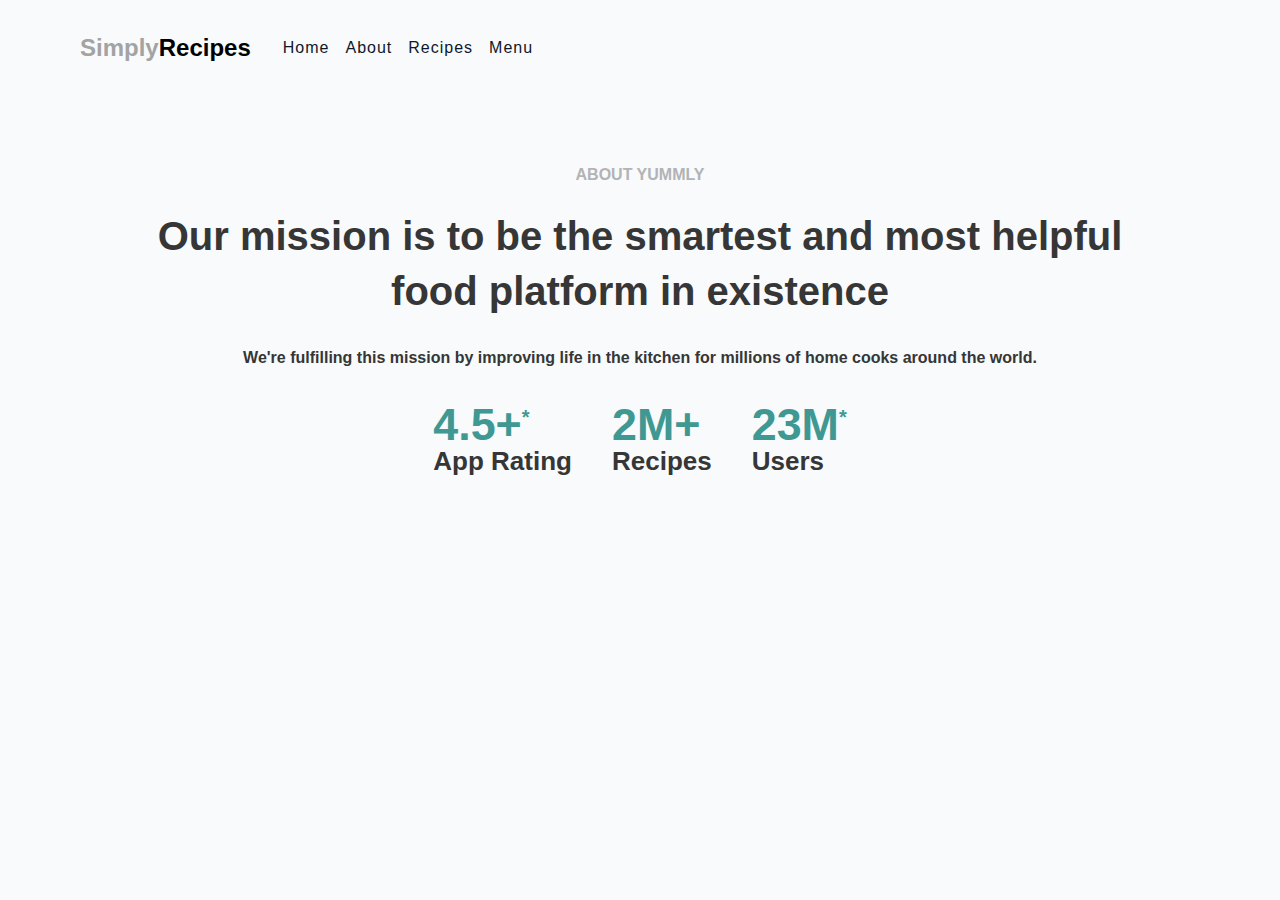
<file: about.html>
<!DOCTYPE html>
<html lang="en">
  <head>
    <meta charset="UTF-8" />
    <meta http-equiv="X-UA-Compatible" content="IE=edge" />
    <meta name="viewport" content="width=device-width, initial-scale=1.0" />
    <title>About || Simply Recipe</title>
    <!-- favicon -->
    <link rel="shortcut icon" href="./assets/favicon.ico" type="image/x-icon" />
    <!-- normalize -->
    <link rel="stylesheet" href="./css/about.css" />
    <!-- font-awesome -->
    <link
      rel="stylesheet"
      href="https://cdnjs.cloudflare.com/ajax/libs/font-awesome/5.14.0/css/all.min.css"
    />
    <!-- main css -->
    <link rel="stylesheet" href="./css/main.css" />
  </head>
  <body>
    <nav class="navbar">
      <div class="nav-center">
        <div class="nav-header">
          <!-- <a class="nav-logo" href="index.html"><img src="./assets/logo.svg" alt="Logo"></a> -->
          <a class="nav-logo" href="index.html"><h2><span>Simply</span>Recipes</h2></a>
          <button type="button" class="btn nav-btn">
            <i class="fas fa-align-justify"></i>
          </button>
        </div>
        <div class="nav-links">
          <a href="index.html" class="nav-link">home</a>
          <a href="about.html" class="nav-link">about</a>
          <a href="recipes.html" class="nav-link">recipes</a>
          <a href="menu.html" class="nav-link">menu</a>
          <!-- <div class="nav-link contact-link">
            <a href="contact.html" class="btn">contact</a>
          </div> -->
        </div>
      </div>
    </nav>
    <div class="container">
      <div class="stats">
        <h4 class="about-heading">about yummly</h4>
        <h1>Our mission is to be the smartest and most helpful food platform in existence</h1>
        <p>We're fulfilling this mission by improving life in the kitchen for millions of home cooks around the world.</p>
        <div class="stats-details">
          <div class="detail">
            <h2>4.5+<sup>*</sup></h2>
            <h4>App Rating</h4>
          </div>
          <div class="detail">
            <h2>2M+<sup></sup><h2>
            <h4>Recipes</h4>
          </div>
          <div class="detail">
            <h2>23M<sup>*</sup></h2>
            <h4>Users</h4>
          </div>
        </div>
      </div>
    </div>
    <script src="./js/app.js"></script>
  </body>
</html>
</file>
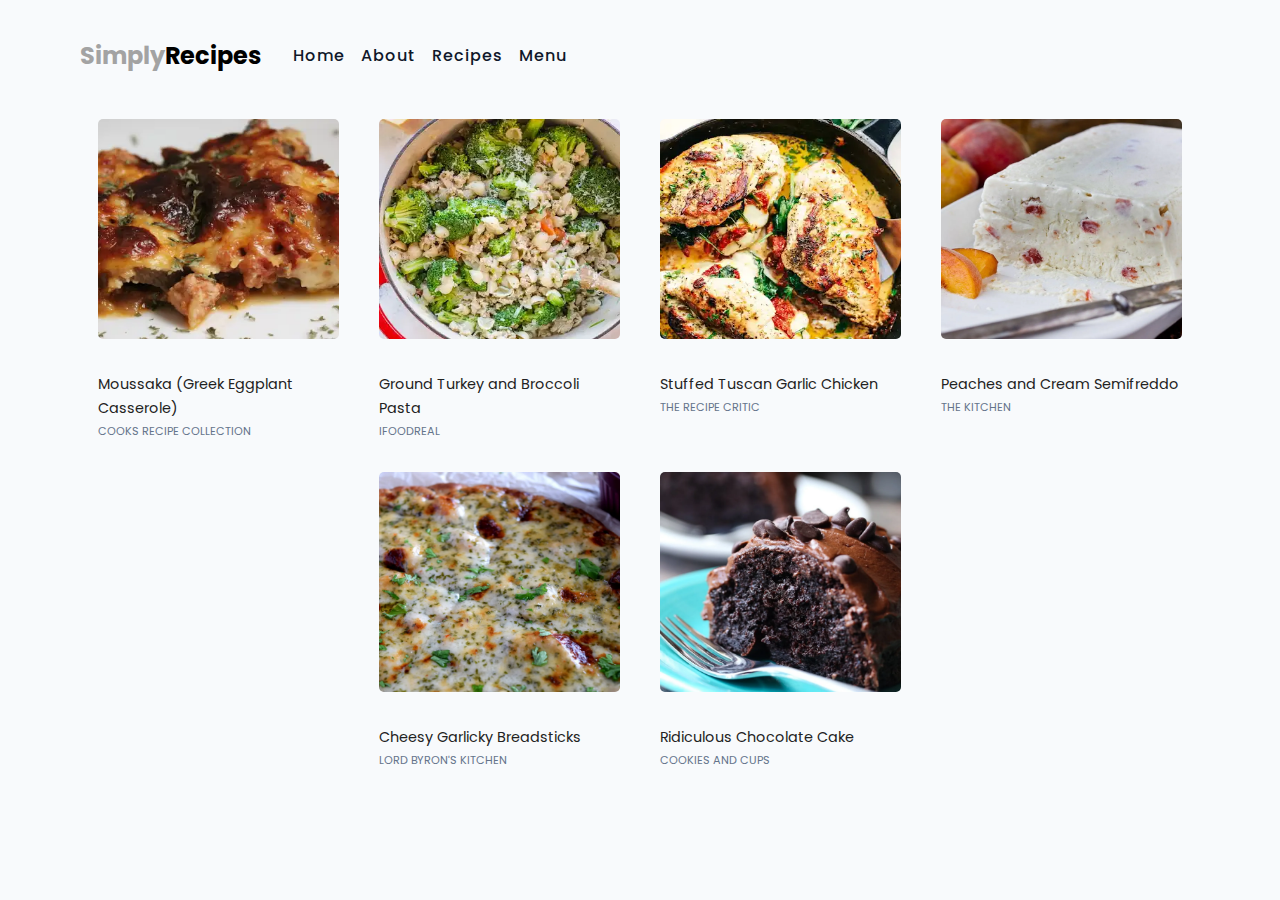
<file: recipes.html>
<!DOCTYPE html>
<html lang="en">
  <head>
    <meta charset="UTF-8" />
    <meta http-equiv="X-UA-Compatible" content="IE=edge" />
    <meta name="viewport" content="width=device-width, initial-scale=1.0" />
    <title>Recipes</title>
    <!-- favicon -->
    <link rel="shortcut icon" href="./assets/favicon.ico" type="image/x-icon" />
    <!-- normalize -->
    <link rel="stylesheet" href="./css/recipes.css">
    <!-- font-awesome -->
    <link
      rel="stylesheet"
      href="https://cdnjs.cloudflare.com/ajax/libs/font-awesome/5.14.0/css/all.min.css"
    />
    <!-- main css -->
    <link rel="stylesheet" href="./css/main.css" />
  </head>
  <body>
    <nav class="navbar">
      <div class="nav-center">
        <div class="nav-header">
          <!-- <a class="nav-logo" href="index.html"><img src="./assets/logo.svg" alt="Logo"></a> -->
          <a class="nav-logo" href="index.html"><h2><span>Simply</span>Recipes</h2></a>
          <button type="button" class="btn nav-btn">
            <i class="fas fa-align-justify"></i>
          </button>
        </div>
        <div class="nav-links">
          <a href="index.html" class="nav-link">home</a>
          <a href="about.html" class="nav-link">about</a>
          <a href="recipes.html" class="nav-link">recipes</a>
          <a href="menu.html" class="nav-link">menu</a>
          <!-- <div class="nav-link contact-link">
            <a href="contact.html" class="btn">contact</a>
          </div> -->
        </div>
      </div>
    </nav>
    <div class="recipe-container">
      <div class="recipe">
        <a href="recipe1.html">
          <img src="./assets/recipes/Recipe10/recipe10.webp" alt="Recipes">
          <div class="recipe-body">
            <h5>Moussaka (Greek Eggplant Casserole)</h5>
            <p>cooks recipe collection</p>
          </div>
        </a>
      </div>
      <div class="recipe">
        <a href="recipe2.html">
          <img src="./assets/recipes/Recipe11/recipe11.webp" alt="Recipes">
          <div class="recipe-body">
            <h5>Ground Turkey and Broccoli Pasta</h5>
            <p>ifoodreal</p>
          </div>
        </a>
      </div>
      <div class="recipe">
        <a href="recipe3.html">
          <img src="./assets/recipes/Recipe12/recipe12.webp" alt="Recipes">
          <div class="recipe-body">
            <h5>Stuffed Tuscan Garlic Chicken</h5>
            <p>the recipe critic</p>
          </div>
        </a>
      </div>
      <div class="recipe">
        <a href="recipe4.html">
          <img src="./assets/recipes/Recipe13/recipe13.webp" alt="Recipes">
          <div class="recipe-body">
            <h5>Peaches and Cream Semifreddo</h5>
            <p>the kitchen</p>
          </div>
        </a>
      </div>
      <div class="recipe">
        <a href="recipe5.html">
          <img src="./assets/recipes/Recipe14/recipe14.webp" alt="Recipes">
          <div class="recipe-body">
            <h5>Cheesy Garlicky Breadsticks</h5>
            <p>lord byron's kitchen</p>
            </a>
          </div>
        </a>
      </div>
      <div class="recipe">
        <a href="recipe6.html">
          <img src="./assets/recipes/Recipe15/recipe15.webp" alt="Recipes">
          <div class="recipe-body">
            <h5>Ridiculous Chocolate Cake</h5>
            <p>cookies and cups</p>
          </div>
        </a>
      </div>
    </div>
    <script src="./js/app.js"></script>
  </body>
</html>
</file>
<file: css/about.css>
*{
    margin: 0;
}

.container{
    position: relative;
}

.stats{
    max-width: 80%;
    position: absolute;
    top: 0;
    left: 10%;
    transform: translateY(20%);
}

.about-heading{
    /* border: 1px solid red; */
    text-align: center;
    text-transform: uppercase;
    color: #b2b3b4;
}

.stats h1{
    /* border: 1px solid red; */
    text-align: center;
    font-size: 2.5rem;
    padding: 0;
    line-height: 55px;
    margin-top: 20px;
    /* margin: 20px 200px 0 200px; */
    color: #363636;
}

.stats p{
    text-align: center;
    font-weight: 700;
    /* border: 1px solid red; */
    color: #363636;
    margin-top: 25px;
    /* margin-left: 400px;
    margin-right: 400px; */
}

.detail h2{
    font-size: 28px;
    color: rgb(64, 152, 146);
}

.stats-details{
    display: flex;
    justify-content: center;
    /* border: 1px solid red; */
    align-items: center;
    margin-top: 30px;
}

.stats-details div{
    align-items: center;
    padding: 0 20px;
}

.stats-details div h2{
    font-size: 2.8rem;
    padding: 0;
    margin: 0;
    line-height: 30px;
}

.stats-details div h2 sup{
    font-size: 20px;
}

.stats-details div h4{
    padding: 0;
    margin: 0;
    font-size: 26px;
    color: #363636;
}

@media screen and (max-width: 665px) {
    .stats h1{
        font-size: 1.7rem;
        line-height: 40px;
    }
}

@media screen and (max-width:569px) {
    .stats-details div h2{
        font-size: 2rem;
    }
    .stats-details div h4{
        font-size: 20px;
    }
}

@media screen and (max-width:469px) {
    .stats-details div h2{
        font-size: 1.5rem;
    }
    .stats-details div h4{
        font-size: 15px;
    }
}

@media screen and (max-width:392px) {
    .stats-details div{
        padding: 0 10px 0 20px;
    }
}

/* @media screen and (max-width: 721px) {
    h1{
        margin: 20px 100px 0 100px;
    }
}

@media screen and (max-width: 1221px) {
    p{
        margin-left: 300px;
        margin-right: 300px;
    }
}

@media screen and (max-width: 909px) {
    p{
        margin-left: 200px;
        margin-right: 200px;
    }
}

@media screen and (max-width: 705px) {
    p{
        margin-left: 150px;
        margin-right: 150px;
    }
}

@media screen and (max-width: 609px) {
    p{
        margin-left: 100px;
        margin-right: 100px;
    }
}

@media screen and (max-width: 509px) {
    p{
        margin-left: 50px;
        margin-right: 50px;
    }
} */
</file>
<file: css/main.css>
*,
::after,
::before {
  box-sizing: border-box;
}
/* fonts */

/*@import url('https://fonts.googleapis.com/css2?family=Roboto:wght@400;500;600&family=Montserrat&display=swap');*/
@import url('https://fonts.googleapis.com/css2?family=Poppins:wght@200;300;400;500;600;700&display=swap');
html {
  font-size: 100%;
} /*16px*/

:root {
  /* colors */
  --primary-100: #e2e0ff;
  --primary-200: #c1beff;
  --primary-300: #a29dff;
  --primary-400: #837dff;
  --primary-500: #645cff;
  --primary-600: #504acc;
  --primary-700: #3c3799;
  --primary-800: #282566;
  --primary-900: #141233;

  /* grey */
  --grey-50: #f8fafc;
  --grey-100: #f1f5f9;
  --grey-200: #e2e8f0;
  --grey-300: #cbd5e1;
  --grey-400: #94a3b8;
  --grey-500: #64748b;
  --grey-600: #475569;
  --grey-700: #334155;
  --grey-800: #1e293b;
  --grey-900: #0f172a;
  /* rest of the colors */
  --black: #222;
  --white: #fff;
  --red-light: #f8d7da;
  --red-dark: #842029;
  --green-light: #d1e7dd;
  --green-dark: #0f5132;

  /* fonts  */
  --headingFont: 'Roboto', sans-serif;
  --bodyFont: 'Poppins', sans-serif;
  --smallText: 0.7em;
  /* rest of the vars */
  --backgroundColor: var(--grey-50);
  --textColor: var(--grey-900);
  --borderRadius: 0.25rem;
  --letterSpacing: 1px;
  --transition: 0.3s ease-in-out all;
  --max-width: 1120px;
  --fixed-width: 600px;

  /* box shadow*/
  --shadow-1: 0 1px 3px 0 rgba(0, 0, 0, 0.1), 0 1px 2px 0 rgba(0, 0, 0, 0.06);
  --shadow-2: 0 4px 6px -1px rgba(0, 0, 0, 0.1),
    0 2px 4px -1px rgba(0, 0, 0, 0.06);
  --shadow-3: 0 10px 15px -3px rgba(0, 0, 0, 0.1),
    0 4px 6px -2px rgba(0, 0, 0, 0.05);
  --shadow-4: 0 20px 25px -5px rgba(0, 0, 0, 0.1),
    0 10px 10px -5px rgba(0, 0, 0, 0.04);
}

body {
  background: var(--backgroundColor);
  font-family: var(--bodyFont);
  font-weight: 400;
  line-height: 1.75;
  color: var(--textColor);
}

small,
.text-small {
  font-size: var(--smallText);
}

a {
  text-decoration: none;
}
ul {
  list-style-type: none;
  padding: 0;
}

.img {
  width: 100%;
  display: block;
  object-fit: cover;
}
/* buttons */

.btn {
  cursor: pointer;
  color: var(--white);
  background: #3a9691;
  border: transparent;
  border-radius: var(--borderRadius);
  letter-spacing: var(--letterSpacing);
  box-shadow: var(--shadow-1);
  transition: var(--transition);
  text-transform: capitalize;
  display: inline-block;
}

.btn i{
  padding: 8px 6px;
}
.btn:hover {
  background: #276561;
  box-shadow: var(--shadow-3);
}
.btn-hipster {
  color: var(--primary-500);
  background: var(--primary-200);
}
.btn-hipster:hover {
  color: var(--primary-200);
  background: var(--primary-700);
}
.btn-block {
  width: 100%;
}

/* alerts */
.alert {
  padding: 0.375rem 0.75rem;
  margin-bottom: 1rem;
  border-color: transparent;
  border-radius: var(--borderRadius);
}

.alert-danger {
  color: var(--red-dark);
  background: var(--red-light);
}
.alert-success {
  color: var(--green-dark);
  background: var(--green-light);
}
/* form */

.form {
  width: 90vw;
  max-width: var(--fixed-width);
  background: var(--white);
  border-radius: var(--borderRadius);
  box-shadow: var(--shadow-2);
  padding: 2rem 2.5rem;
  margin: 3rem auto;
}
.form-label {
  display: block;
  font-size: var(--smallText);
  margin-bottom: 0.5rem;
  text-transform: capitalize;
  letter-spacing: var(--letterSpacing);
}
.form-input,
.form-textarea {
  width: 100%;
  padding: 0.375rem 0.75rem;
  border-radius: var(--borderRadius);
  background: var(--backgroundColor);
  border: 1px solid var(--grey-200);
}

.form-row {
  margin-bottom: 1rem;
}

.form-textarea {
  height: 7rem;
}
::placeholder {
  font-family: inherit;
  color: var(--grey-400);
}
.form-alert {
  color: var(--red-dark);
  letter-spacing: var(--letterSpacing);
  text-transform: capitalize;
}
/* alert */

@keyframes spinner {
  to {
    transform: rotate(360deg);
  }
}

.loading {
  width: 6rem;
  height: 6rem;
  border: 5px solid var(--grey-400);
  border-radius: 50%;
  border-top-color: var(--primary-500);
  animation: spinner 0.6s linear infinite;
}
.loading {
  margin: 0 auto;
}
/* title */

.title {
  text-align: center;
}

.title-underline {
  background: var(--primary-500);
  width: 7rem;
  height: 0.25rem;
  margin: 0 auto;
  margin-top: -1rem;
}

/*
=============== 
Navbar
===============
*/

.navbar{
  display: flex;
  justify-content: center;
  align-items: center;
}

.nav-center{
  width: 90vw;
  max-width: var(--max-width);
}

.nav-header{
  height: 6rem;
  display: flex;
  justify-content: space-between;
  align-items: center;
}

.nav-logo{
  display: flex;
  align-items: center;
}

.nav-logo h2{
  color: black;
}

.nav-logo h2 span{
  color: #a3a3a3;
}

.nav-header img{
  width: 200px;
}

.nav-btn{
  padding: 0.15rem 0.75rem;
}

.nav-btn i{
  font-style: 1.25rem;
}

.nav-links{
  display: flex;
  flex-direction: column;
  height: 0;
  overflow: hidden;
  transition: var(--transition);
}

.show-links{
  height: 220px;
}

.nav-link{
  display: block;
  text-align: center;
  text-transform: capitalize;
  color: var(--grey-900);
  letter-spacing: var(--letterSpacing);
  padding: 1rem 0;
  border-top: 1px solid var(--grey-900);
  transition: var(--transition);
  cursor: pointer;
  font-weight: 500;
}

.nav-link:hover{
  color: #276561;
  font-weight: 700;
}

/* .contact-link a{
  padding: 0.15rem 1rem;
  padding: 0.5rem 1rem;
} */

@media screen and (min-width: 992px) {
  .nav-btn{
    display: none;
  }
  .navbar{
    height: 6rem;
  }
  .nav-center{
    display: flex;
    align-items: center;
  }
  .nav-header{
    height: auto;
    margin-right: 2rem;
  }
  .nav-links{
    height: auto;
    flex-direction: row;
    align-items: center;
    width: 100%;
  }
  .nav-link{
    padding: 0;
    border-top: none;
    margin-right: 1rem;
    font-size: 1rem;
  }
  .contact-link{
    margin-left: auto;
  }
}
</file>
<file: css/recipes.css>
@import url('https://fonts.googleapis.com/css2?family=Poppins:wght@200;300;400;500;600;700&display=swap');

.recipe-container{
    display: flex;
    justify-content: center;
    flex-wrap: wrap;
    margin-bottom: 30px;
    /* border: 1px solid blue; */
  }
  
.recipe{
    width: 241px;
    height: auto;
    margin: 15px 20px;
    /* border: 1px solid red; */
    transition: all .5s;
}
  
.recipe img{
    width: 100%;
    height: 220px;
    border-radius: 5px;
    margin-bottom: 0;
}

.recipe:hover{
  transform: scale(1.1);
}
  
.recipe-body h5{
    font-size: 0.9rem;
    font-weight: 400;
    line-height: 1.5rem;
    margin-bottom: 2px;
    color: var(--black);
    font-family: 'Poppins', sans-serif;
}
  
.recipe-body p{
    margin: 0;
    font-size: 0.7rem;
    /* border: 1px solid red; */
    text-transform: uppercase;
    color: var(--grey-500);
    width: 100%;
}
</file>
